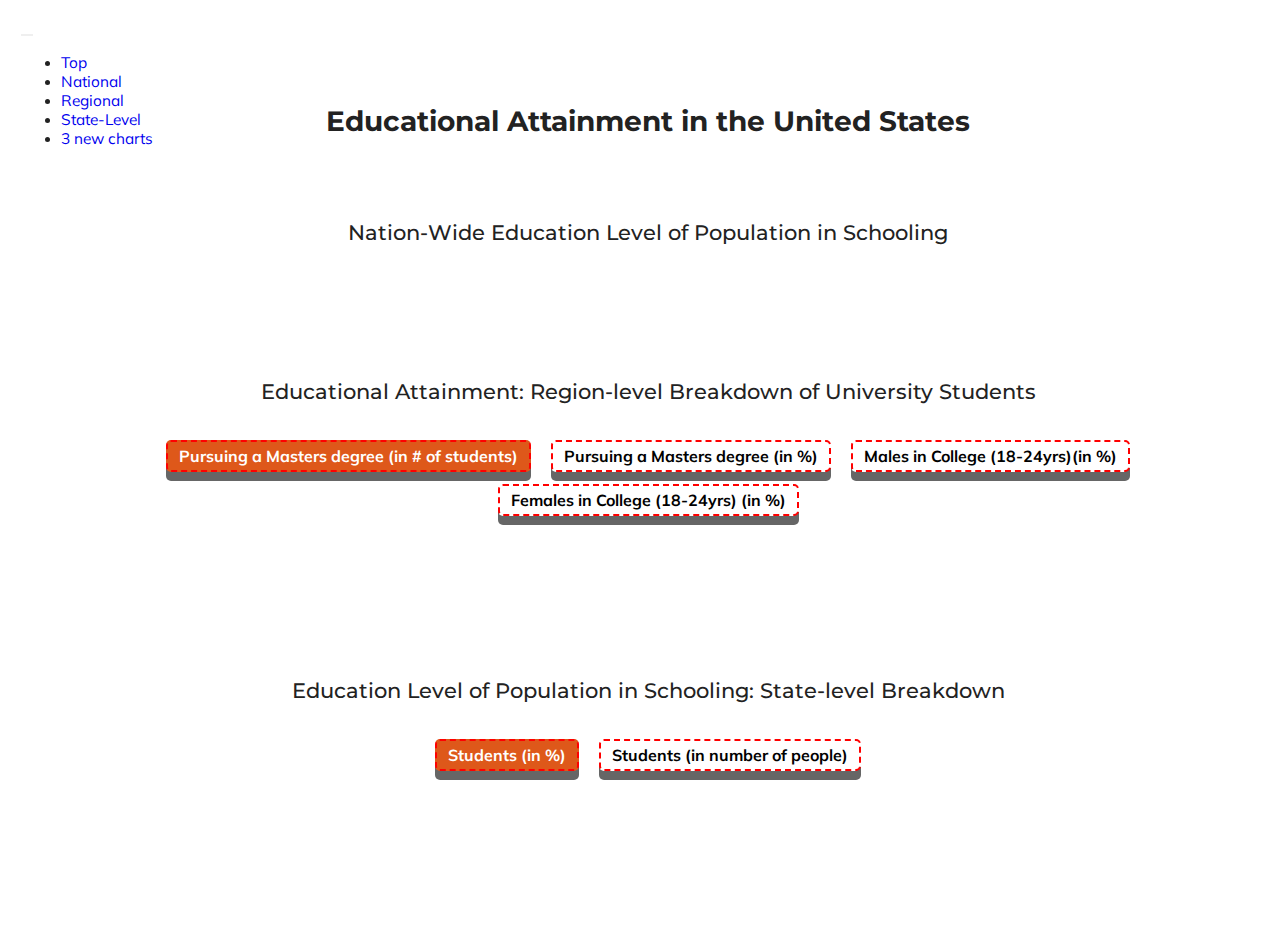
<file: index.html>
<!DOCTYPE html>
<html lang="en">

<head>
<style>
div#firstgraph{
  margin: auto;
  text-align: center;
}
</style>
    <meta charset="UTF-8">
    <meta name="viewport" content="width=device-width, initial-scale=1">
    <title>Educational Attainment in the United States</title>
    <link href="assets/stylesheets/style.css" rel="stylesheet"/>
    <link href="https://fonts.googleapis.com/css?family=Muli" rel="stylesheet">
    <link href="https://fonts.googleapis.com/css?family=Montserrat" rel="stylesheet">

    <link rel="stylesheet" href="https://stackpath.bootstrapcdn.com/bootstrap/4.1.3/css/bootstrap.min.css" integrity="sha384-MCw98/SFnGE8fJT3GXwEOngsV7Zt27NXFoaoApmYm81iuXoPkFOJwJ8ERdknLPMO" crossorigin="anonymous">
    <script type="text/javascript" src="mouseclicksound.js"></script>
    <script src="https://code.responsivevoice.org/responsivevoice.js"></script>
    <script src="https://ajax.googleapis.com/ajax/libs/jquery/3.3.1/jquery.min.js"></script>  
    <script src="https://cdnjs.cloudflare.com/ajax/libs/popper.js/1.14.3/umd/popper.min.js" integrity="sha384-ZMP7rVo3mIykV+2+9J3UJ46jBk0WLaUAdn689aCwoqbBJiSnjAK/l8WvCWPIPm49" crossorigin="anonymous"></script>
    <script src="https://stackpath.bootstrapcdn.com/bootstrap/4.1.3/js/bootstrap.min.js" integrity="sha384-ChfqqxuZUCnJSK3+MXmPNIyE6ZbWh2IMqE241rYiqJxyMiZ6OW/JmZQ5stwEULTy" crossorigin="anonymous"></script>
  
    <link rel="stylesheet" href="https://stackpath.bootstrapcdn.com/bootstrap/4.1.3/css/bootstrap.min.css" integrity="sha384-      MCw98/SFnGE8fJT3GXwEOngsV7Zt27NXFoaoApmYm81iuXoPkFOJwJ8ERdknLPMO" crossorigin="anonymous">
    <script type="text/javascript" src="mouseclicksound.js"></script>
	
    <script type="text/javascript" src="test.js"></script>


	<script>	
var mouseclicksound = new Audio();
mouseclicksound.src = "mouseclicksound.mp3";
</script>
	
	
    
   

  <header>
	  
    <nav class="navbar navbar-expand-md navbar-dark bg-dark">
       	
    <div class="container-fluid">
	      
   <button class="navbar-toggler" type="button" data-toggle="collapse" data-target="#navbarResponsive">    
       <span class="navbar-toggler-icon"></span>
	   </button> 
	    
    <div class="collapse navbar-collapse" id="navbarResponsive">
	    
    <ul class="navbar-nav ml-auto">
      <li class="nav-item active"><a class="nav-link" href="#top" onmouseover="mouseclicksound.play();" >Top</a></li>
      <li class="nav-item active"><a class="nav-link" href="#national" onmouseover="mouseclicksound.play();" onclick="gamoshistos1()" >National</a></li>
      <li class="nav-item active"><a class="nav-link" href="#regional" onmouseover="mouseclicksound.play();" onclick="gamoshistos2()" >Regional</a></li>
      <li class="nav-item active"><a class="nav-link" href="#state" onmouseover="mouseclicksound.play();" onclick="gamoshistos3()">State-Level</a></li>
      <li class="nav-item active"><a class="nav-link" href="newfolder/index1.html" onmouseover="mouseclicksound.play();" >3 new charts</a></li>
    </ul>
        </div>
        </div>
        </nav>
    </header>
<body>
    <h1 class="title">Educational Attainment in the United States</h1>
        
	
	<p><br></p>
    <h2  id="shistom" class="subtitle">Nation-Wide Education Level of Population in Schooling</h2>
<div id="firstgraph"></div>

    <p><br><br><br></p>
    <h2  id="shistom2" class="subtitle">Educational Attainment: Region-level Breakdown of University Students</h2>
	
    <form id="tree-form">
        <div class="radio-toolbar">
            <input type="radio" id="mode1" name="treeSum" value="number" checked>
            <label for="mode1">Pursuing a Masters degree (in # of students)</label>
            <input type="radio" id="mode2" name="treeSum" value="percent">
            <label for="mode2">Pursuing a Masters degree (in %)</label>
            <input type="radio" id="mode3" name="treeSum" value="male">
            <label for="mode3">Males in College (18-24yrs)(in %)</label>
            <input type="radio" id="mode4" name="treeSum" value="femal">
            <label for="mode4">Females in College (18-24yrs) (in %)</label>
        </div>
    </form>
	<p></p>
    <div id="chart"></div>
	<a name="state"></a>
    <p><br><br></p>
    <h2  id="shistom3" class="subtitle">Education Level of Population in Schooling: State-level Breakdown</h2>
	
    <form id="stack-form">
        <div class="radio-toolbar">
            <input type="radio" id="radio1" name="mode" value="bypercent" checked>
            <label for="radio1">Students (in %)</label>
            <input type="radio" id="radio2" name="mode" value="bycount">
            <label for="radio2">Students (in number of people)</label>
    </div>
    </form>
    <div>
        <svg id="stacked-bar-chart"></svg>
    </div>

    
<script src="https://d3js.org/d3.v4.min.js"></script>
<script src="assets/scripts/script_1.js"></script>
<script src="assets/scripts/script_2.js"></script>
<script src="assets/scripts/script_3.js"></script>
<script>
    $( document ).ready(function() {
      $(window).scroll(function(){
        if ($(window).scrollTop() >= 300) {
           $('nav').addClass('fixed-header');
        }
        else {
           $('nav').removeClass('fixed-header');
        }
    });
});
/* scrollTop() >= 240
   Should be equal the the height of the header
 */
</script>
  
<script>
   $(document).ready(function(){
     $("h1, h2, label").mouseenter(function(){
		responsiveVoice.cancel(); 
  		responsiveVoice.speak($(this).text());
    });
     $("h1, h2, label").mouseleave(function(){
         responsiveVoice.cancel();
    	});
});




function gamoshistos1() {
document.getElementById("shistom2").style.display = "none";
document.getElementById("shistom3").style.display = "none";
document.getElementById("shistom").style.display = "block";
document.getElementById("tree-form").style.display = "none";
document.getElementById("stack-form").style.display = "none";
document.getElementById("stacked-bar-chart").style.display = "none";
document.getElementById("firstgraph").style.display = "block";
document.getElementById("stacked-bar-chart").style.display = "none";
document.getElementById("chart").style.display = "none";
}
function gamoshistos2() {
document.getElementById("shistom3").style.display = "none";
document.getElementById("shistom").style.display = "none";
document.getElementById("stack-form").style.display = "none";
document.getElementById("firstgraph").style.display = "none";
document.getElementById("stacked-bar-chart").style.display = "none";
document.getElementById("chart").style.display = "block";
document.getElementById("shistom2").style.display = "block";
document.getElementById("tree-form").style.display = "block";
}
function gamoshistos3() {
document.getElementById("tree-form").style.display = "none";
document.getElementById("shistom2").style.display = "none";
document.getElementById("shistom3").style.display = "block";
document.getElementById("shistom").style.display = "none";
document.getElementById("stack-form").style.display = "block";
document.getElementById("firstgraph").style.display = "none";
document.getElementById("stacked-bar-chart").style.display = "block";
document.getElementById("chart").style.display = "none";
}
</script>
	
 
</body>
  <audio>
        <source src="mouseclicksound.mp3">
        <source src="mouseclicksound.ogg">
    </audio>
    <div id="sounddiv"><bgsound id="sound"></div>
       
</html>
</file>
<file: assets/stylesheets/style.css>
/* Stores all CSS variable */
:root {
    --dark-gray: #212323;
    --dark-purple: #190f27;
    --transluscent-dark-purple: rgba(25, 15, 39, 0.87);
    --light-purple: #5a4570;
    --mid-gray: #989898;
    --light-gray: #dededd;
    --cream : #dbd7cf;
    --white: #ffffff;
    --transluscent-white: rgba(255, 255, 255, 0.8);
    --body-text-color: rgba(35,31,32, 0.87);
    --heading-font: "Gill Sans", "Helvetica Neue", Helvetica, Arial, sans-serif;
    --heading-weight: 700;
    --body-font: ;
    --body-font-italic: ;
    --code-font: ;
}

* {
	box-sizing: border-box;
	-webkit-box-sizing: border-box;
	-moz-box-sizing: border-box;
	-ms-box-sizing: border-box;
}

html, body{
    height: 100%;
    width: 100%;
    color: #222;
}

header {
  height:36px;
  z-index:10;
}

header h1 {
  position: absolute;
  top: 72px; 
  left: 50px;
  color: #fff;
}

.fixed-header {
  position: fixed;
  top:0; left:0;
  width: 100%; 
}

.navbar {
  padding: .8rem;
}

navbar-nav li { 
  padding-right: 20px;
}

.nav-link { 
  font-size: 1.1em !important;
}

a, a:visited, a:hover {
  text-decoration: none;
}
body {
    font-size: 14px;
    font-family: "Muli", "Gill Sans", "Helvetica Neue", Helvetica, Arial, sans-serif;
}

text{
    font-family: "Muli", "Gill Sans", "Helvetica Neue", Helvetica, Arial, sans-serif !IMPORTANT;
}

label{
  font-family: "Muli", "Gill Sans", "Helvetica Neue", Helvetica, Arial, sans-serif !IMPORTANT;
     border-radius: 5px !IMPORTANT;
}

.radio-toolbar input[type="radio"] {
  display: none;
    
}

.radio-toolbar label {

 background-color: white; 
    color: black; 
    border-style: dashed;
    border-width: 2px;
    border-color: red;
    padding: 4px 11px;
    text-align: center;
    text-decoration: none;
    display: inline-block;
    font-size: 16px;
    margin: 6px 8px;
    -webkit-transition-duration: 0.2s;
    transition-duration: 0.2s;
    cursor: pointer;
    box-shadow: 0 9px #666;
    font-weight: bold;
}

.radio-toolbar label:hover {
  background-color: #de581a;
  color: white; 
}

.radio-toolbar label:active {
  background-color: #de581a;
  box-shadow: 0 5px #999;
  transform: translateY(4px);
}

.radio-toolbar input[type="radio"]:checked+label {
  background-color: #de581a;
  color: white;
}



a, a:visited, a:hover {
	text-decoration: none;
}

textarea, input {
    font-family: "Muli", "Gill Sans", "Helvetica Neue", Helvetica, Arial, sans-serif;
	-webkit-transition: border .5s ease-in-out;
  transition: border .5s ease-in-out;
}

textarea:focus, input:focus {
	border-color: none;
}

textarea:focus, input:focus, button:focus, button {
    outline: blue;
}

button {
	border: none;
}

.arc text {
  font: 10px sans-serif;
/*    color: #ffffff;*/
  text-anchor: middle;
}
.arc path {
  stroke: #fff;
}

rect.bordered {
    stroke: white;
    stroke-width: 1px;
}

text.axis {
    fill: #000;
    font-family:
}

.axis path,
.axis line {
    fill: none;
    stroke: #000;
    shape-rendering: crispEdges;
}

.bar {
    fill: steelblue;
}

.x.axis path {
    display: none;
}

.legend line {
    stroke: #000;
    shape-rendering: crispEdges;
}

/*Styling for the lines connecting the labels to the slices*/
polyline{
    opacity: .3;
    stroke: black;
    stroke-width: 2px;
    fill: none;
}

/* Make the percentage on the text labels bold*/
.labelName tspan {
    font-style: normal;
    font-weight: 700;
}

/* In biology we generally italicise species names. */
.labelName {
    font-size: 0.9em;
    font-style: italic;
}

#pie-chart {
    display: block;
    margin: 0 auto;
}

#treemap {
    display: block;
    margin: 0 auto;
}

#stacked-bar-chart {
    display: block;
    margin: 0 auto;
}

.paragraph {
    width: 800px;
    display: block;
    margin: 0 auto;
    font-size: 1.25em;
    font-weight: 400;
    line-height: 1.5em;
    color: rgba(0, 0, 0, 0.87);
    margin-bottom: 20px;
}

.title {
    text-align: center;
    font-family: 'Montserrat', sans-serif;
    font-weight: 700;
    margin: 60px 0 0 0;
}

.subtitle{
    text-align: center;
    font-family: 'Montserrat', sans-serif;
    font-weight: 500;
    margin: 50px 0 30px 0;
}

.personnel {
    text-align: center;
    margin: 30px 0;
    margin-bottom: 60px;
}

form {
    text-align: center;
    margin-top: 30px;
}

#tree-form {

}

#stack-form {
}

.tree-text {
    fill: white;
    font-size: 1em;
    font-weight: 100;
}


    #chart {
	  max-width: 100%;
	  overflow:auto;
    margin: 50px;
        margin-top: 20px;
	}
	text {
	  pointer-events: none;
	}
	.grandparent text {
	  font-weight: bold;
	}
	rect {
	  stroke: #fff;
	  stroke-width: 1px;
	}
	rect.parent,
	.grandparent rect {
	  stroke-width: 3px;
	}
	.grandparent:hover rect {
	  fill: #FF9B42;
	}
	.children rect.parent,
	.grandparent rect {
	  cursor: pointer;
	}

    .children text.parent,
	.grandparent text {
	  fill: #fff;
	}
	.children rect.child {
        transition: stroke-width 0.2s;
	}
	.children rect.parent {
        fill: none;
	}
	.children:hover rect.child {
	   stroke-width: 3px;
        transition: stroke-width 0.2s;
	}

	.legend {
	  margin-bottom:8px !important;
	}
	.legend rect {
	  stroke-width: 0px;
	}
	.legend text {
	  text-anchor: middle;
	  pointer-events: auto;
	  font-size: 13px;
	  font-family: sans-serif;
	  fill: black;
	}
	.form-group {
	    text-align:left;
	}
	.textdiv {
	    font-size: 14px;
	    padding: 7px;
	    cursor: pointer;
	    overflow:none;
	}
	.textdiv .title {
	    font-size: 16px !important;
	    font-weight: bold;
	    margin-top: 8px;
	}
	.textdiv p{
        text-align: center;
	    line-height: 13px;
	    margin:0 0 4px !important;
	    padding:0px;
	    font-size:12px !important;
	}
    
    .extra {
        text-align: center;
	    line-height: 13px;
	    margin:0 0 4px !important;
	    padding:0px;
	    font-size:8px !important;
        color: #0FA3B1;
    }








<style type="text/css">
A:link { COLOR: black; TEXT-DECORATION: none }
A:visited { COLOR: black; TEXT-DECORATION: none }
A:active { COLOR: black; TEXT-DECORATION: none }
A:hover { COLOR: blue; TEXT-DECORATION:  none }
</style>
</file>
